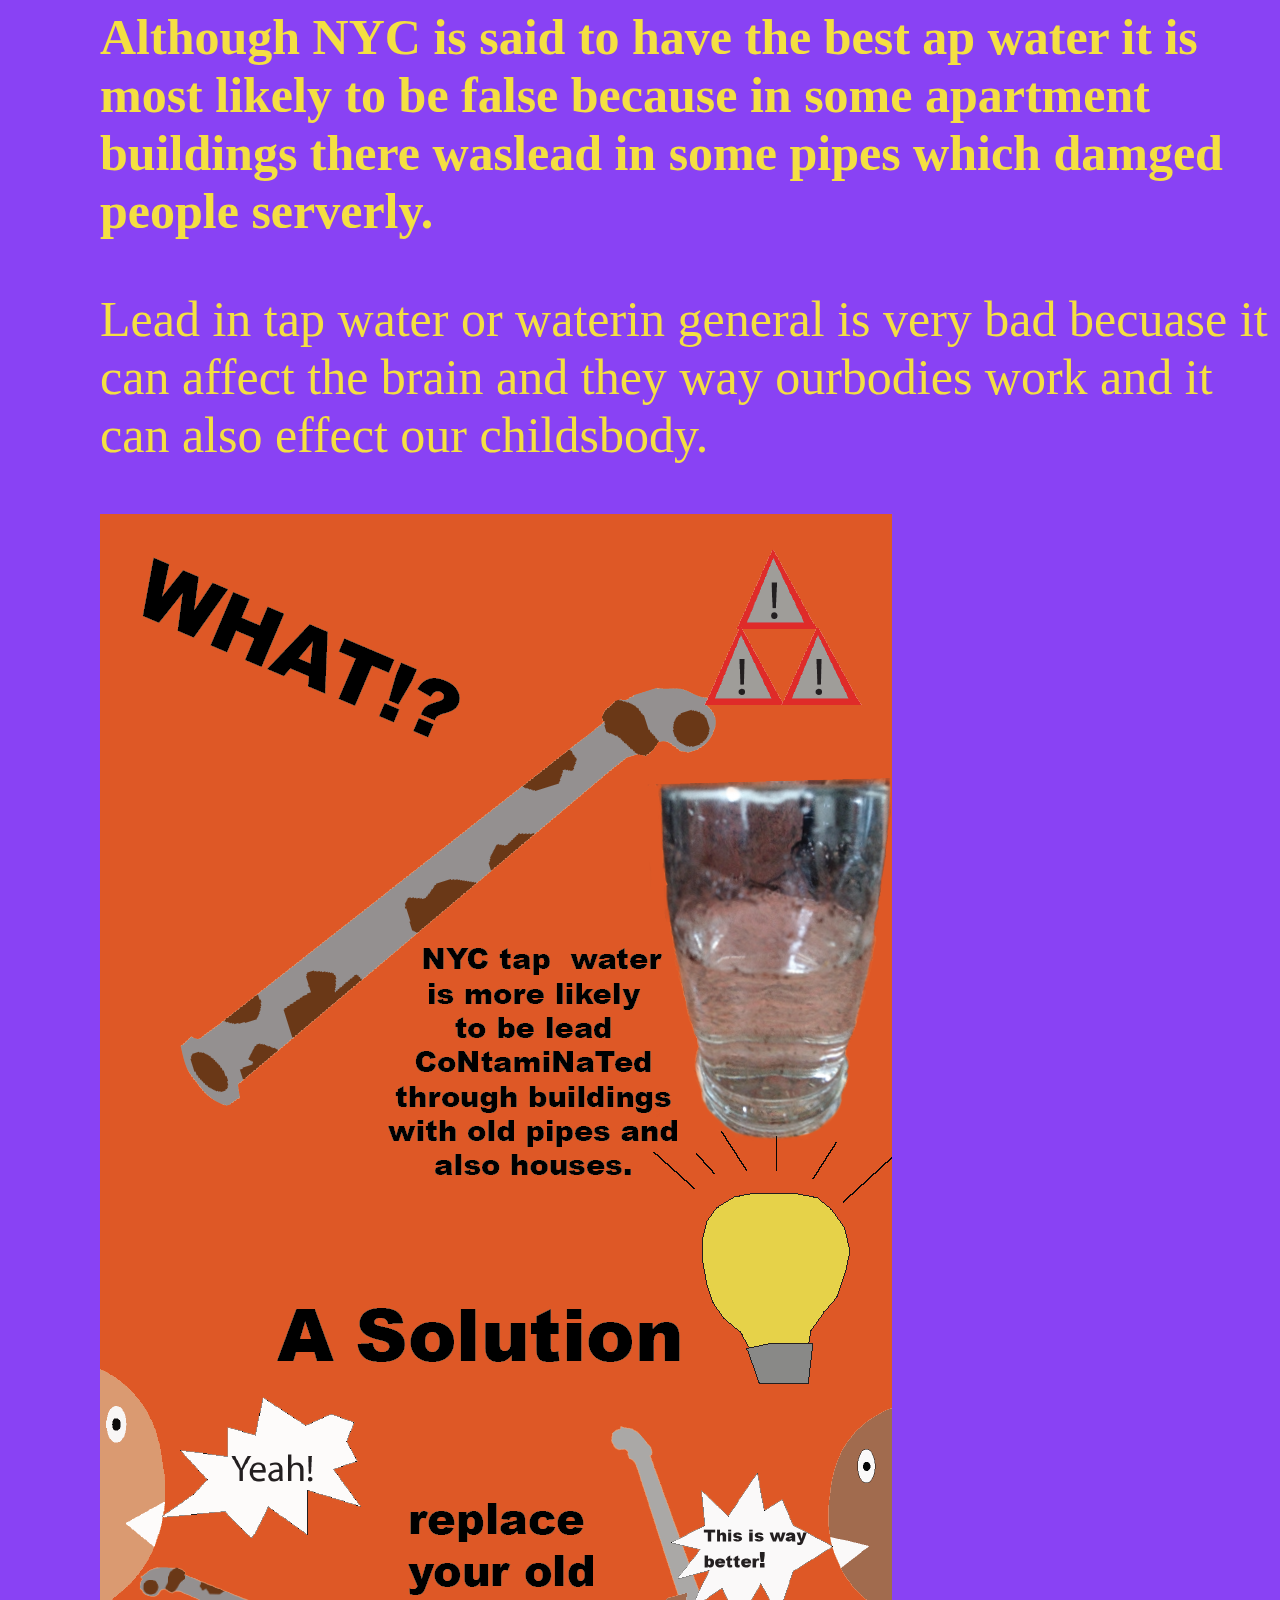
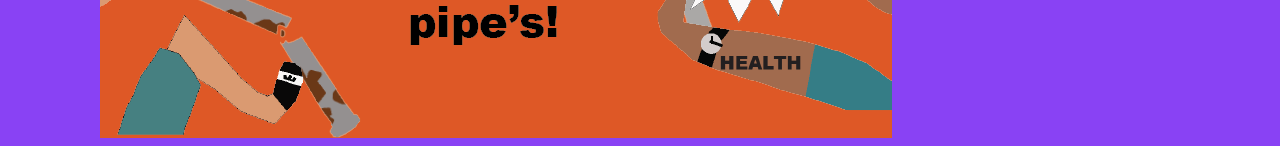
<file: index.html>
<html>
<head>
    <title>TAPwater im nyc</title>
    <link rel="stylesheet" href="styles.css" type="text/css">
    <link rel="stylesheet" href="styles.css" type="text/css">
    </head>
    <body>
<h1> Although NYC is said to have the best ap water it is most likely to be false because in some apartment buildings there waslead in some pipes which damged people  serverly.</h1>
<p>Lead in tap water or waterin general is very bad becuase it can affect the brain and they way ourbodies work and it can also effect our childsbody.</p>
<img src="L_Rickmanposter.png">
                                                               
                                                               
                                                               
                                                               
                                                               
                                                               
                                                               
                                                               
                                                               
                                                               
    </body>












</html>
</file>
<file: styles.css>
body{
    background-color: #8942f4;
font-family:Arial, cursive;
    margin-left:100px;
}
h1{
    color:#f4df42;
    font-size:50px;
    font-family:cursive;
}
p{
   color:#f4df42;
    font-size:50px;
    font-family:cursive; 
}
</file>
